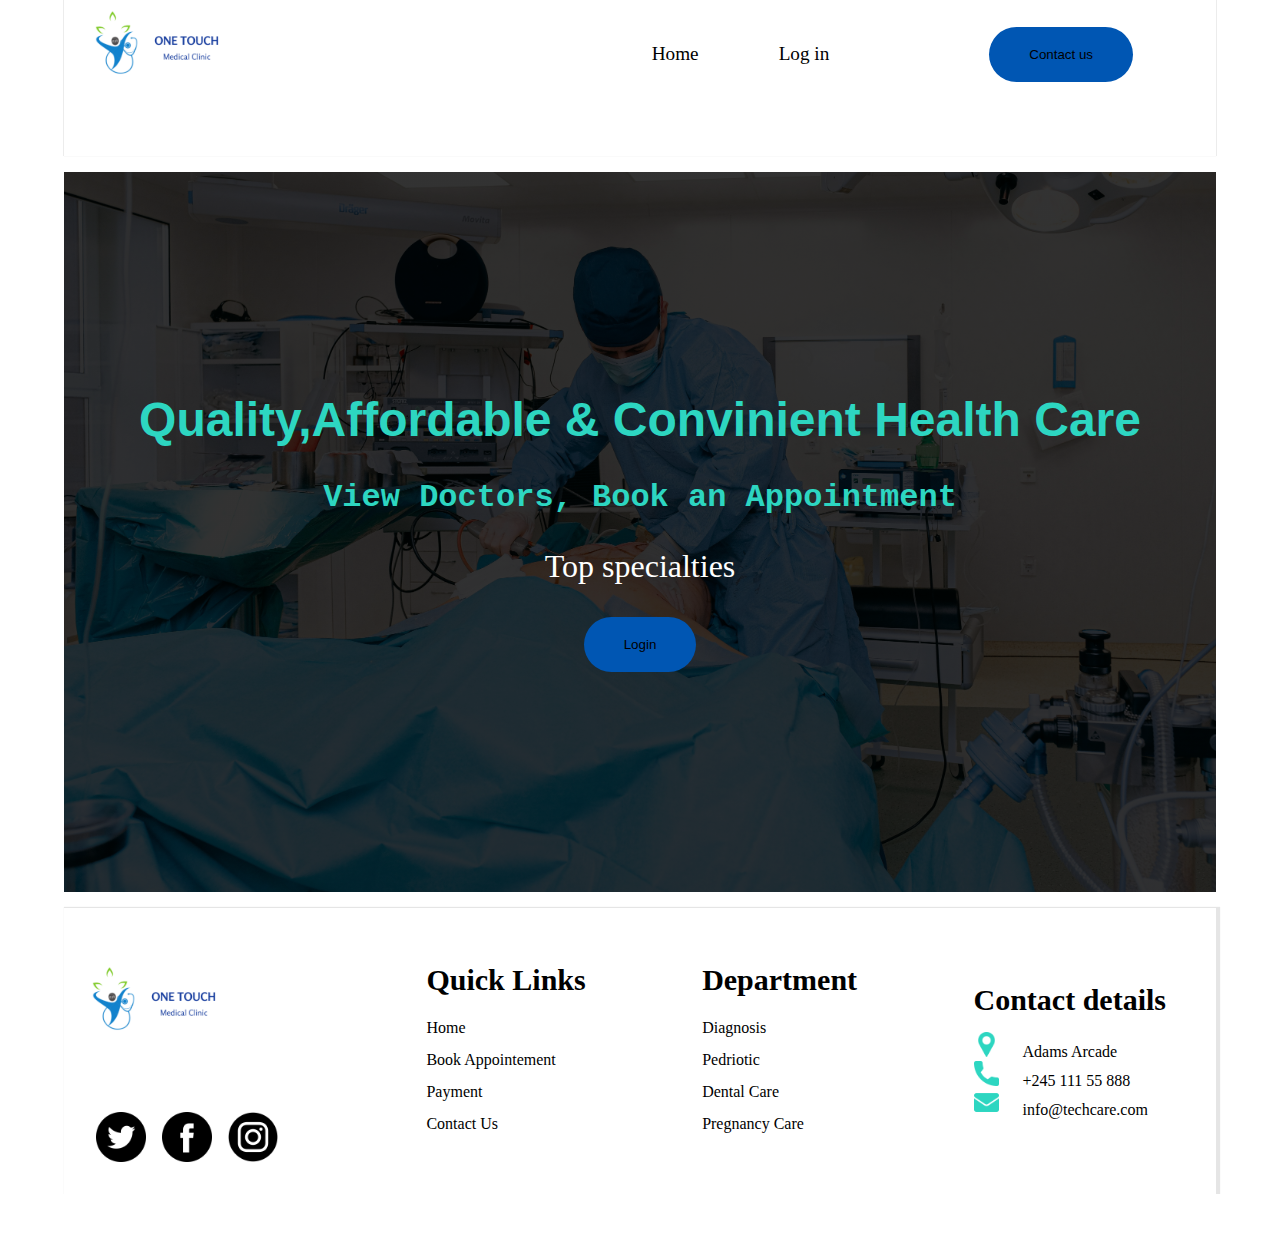
<file: index.html>
<!DOCTYPE html>
<html lang="en">
  <head>
    <meta charset="UTF-8" />
    <meta name="viewport" content="width=device-width, initial-scale=1.0" />
    <title>Doctors Appointement System</title>
    <link href="css/style.css" rel="stylesheet" />
    <link rel="preconnect" href="https://fonts.googleapis.com" />
    <link rel="preconnect" href="https://fonts.gstatic.com" crossorigin />
    <link
      href="https://fonts.googleapis.com/css2?family=Ubuntu:ital,wght@0,300;0,400;0,500;0,700;1,300;1,400;1,500;1,700&display=swap"
      rel="stylesheet"
    />
  </head>
  <body>
    <nav>
    <div class="container">
      
        <div class="nav__content">
          <div class="logo">
            <a href="index.html"> <img src="images/2.png" width="200" /></a>
          </div>
          <ul>
            <li><a href="/">Home</a></li>
            <li><a href="log.html" id="log">Log in</a></li>
            <!-- <li><a href="login.htm" id="log">Logout</a></li> -->
            <li><a href="Book.html" id="book">Book Appointement</a></li>
            <button class="bttn" id="button">Contact us</button>
           <li><a href="signup.html"></a></li> 

    </ul>
        </div>
     
    </div>
  </nav>
    <div class="container">
      <div class="hero">
        <h1>Quality,Affordable & Convinient Health Care </h1>
        <h2>View Doctors, Book an Appointment
        </h2>
        <p>Top specialties</p>
        <button class="btn">Login</button>
      </div>
    </div>
    <!-- footer -->

    <footer>
      <div class="container">
        <div class="footer">
          <div class="footer-element">
            <div class="footer-logo">
              <div>
                <img src="images/2.png" width="200" />
              </div>
              <div class="social-icons">
                <img src="images/twitter.png" width="50" />
                <img src="images/facebook.png" width="50" class="facebook" />
                <img src="images/instagram.png" width="50" />
              </div>
            </div>
          </div>

          <div class="footer-element">
            <h4>Quick Links</h4>
            <ul>
              <li class="home">Home</li>
              <li>Book Appointement</li>
              <li>Payment</li>
              <li>Contact Us</li>
            </ul>
          </div>

          <div class="footer-element">
            <h4>Department</h4>
            <ul>
              <li>Diagnosis</li>
              <li>Pedriotic</li>
              <li>Dental Care</li>
              <li>Pregnancy Care</li>
            </ul>
          </div>

          <div class="footer-element footer-contact">
            <h4>Contact details</h4>
            <div class="contact-details">
              <img src="images/pin.png" width="25" />
              <p>Adams Arcade</p>
            </div>
            <div class="contact-details">
              <img src="images/call.png" width="25" />
              <p>+245 111 55 888</p>
            </div>
            <div class="contact-details">
              <img src="images/email.png" width="25" />
              <p>info@techcare.com</p>
            </div>
          </div>
        </div>
      </div>
    </footer>
    <script src="js/script.js"></script>
    <script src="js/renderNav.js"></script>
  </body>
</html>
</file>
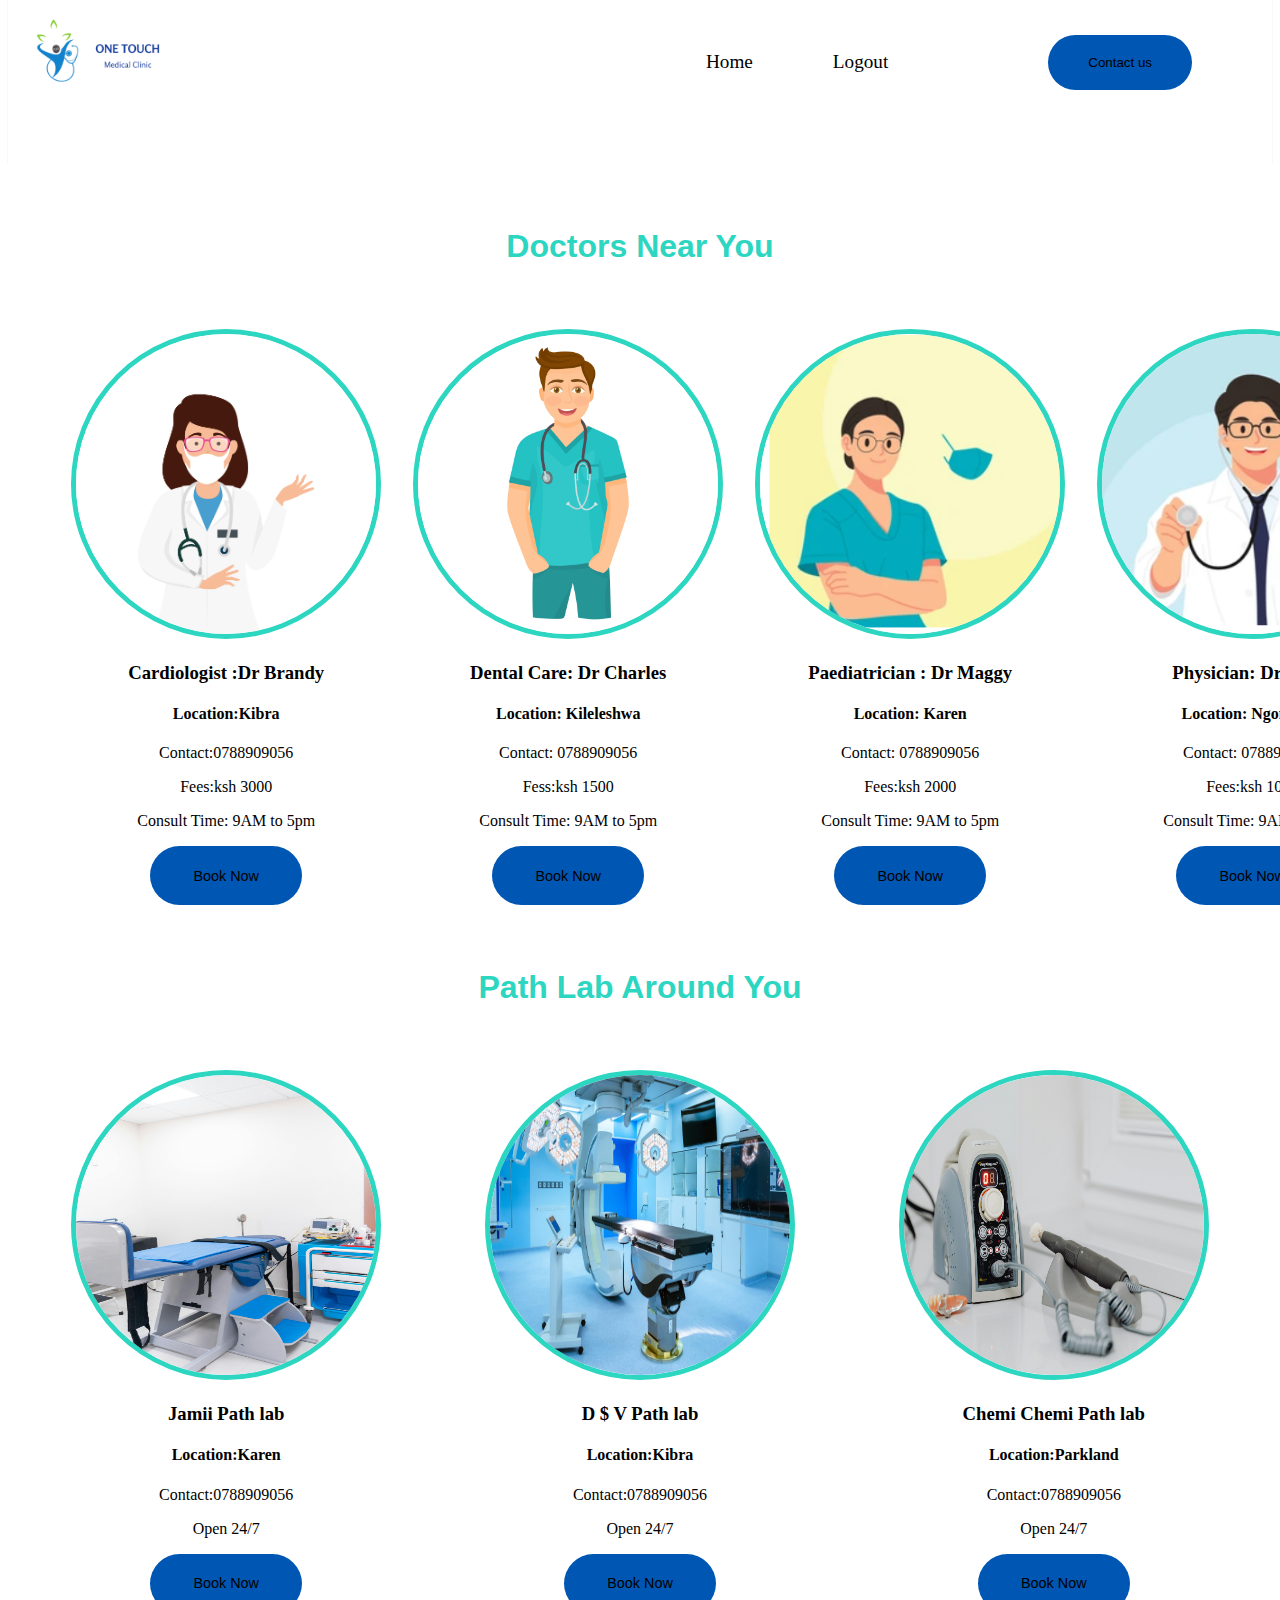
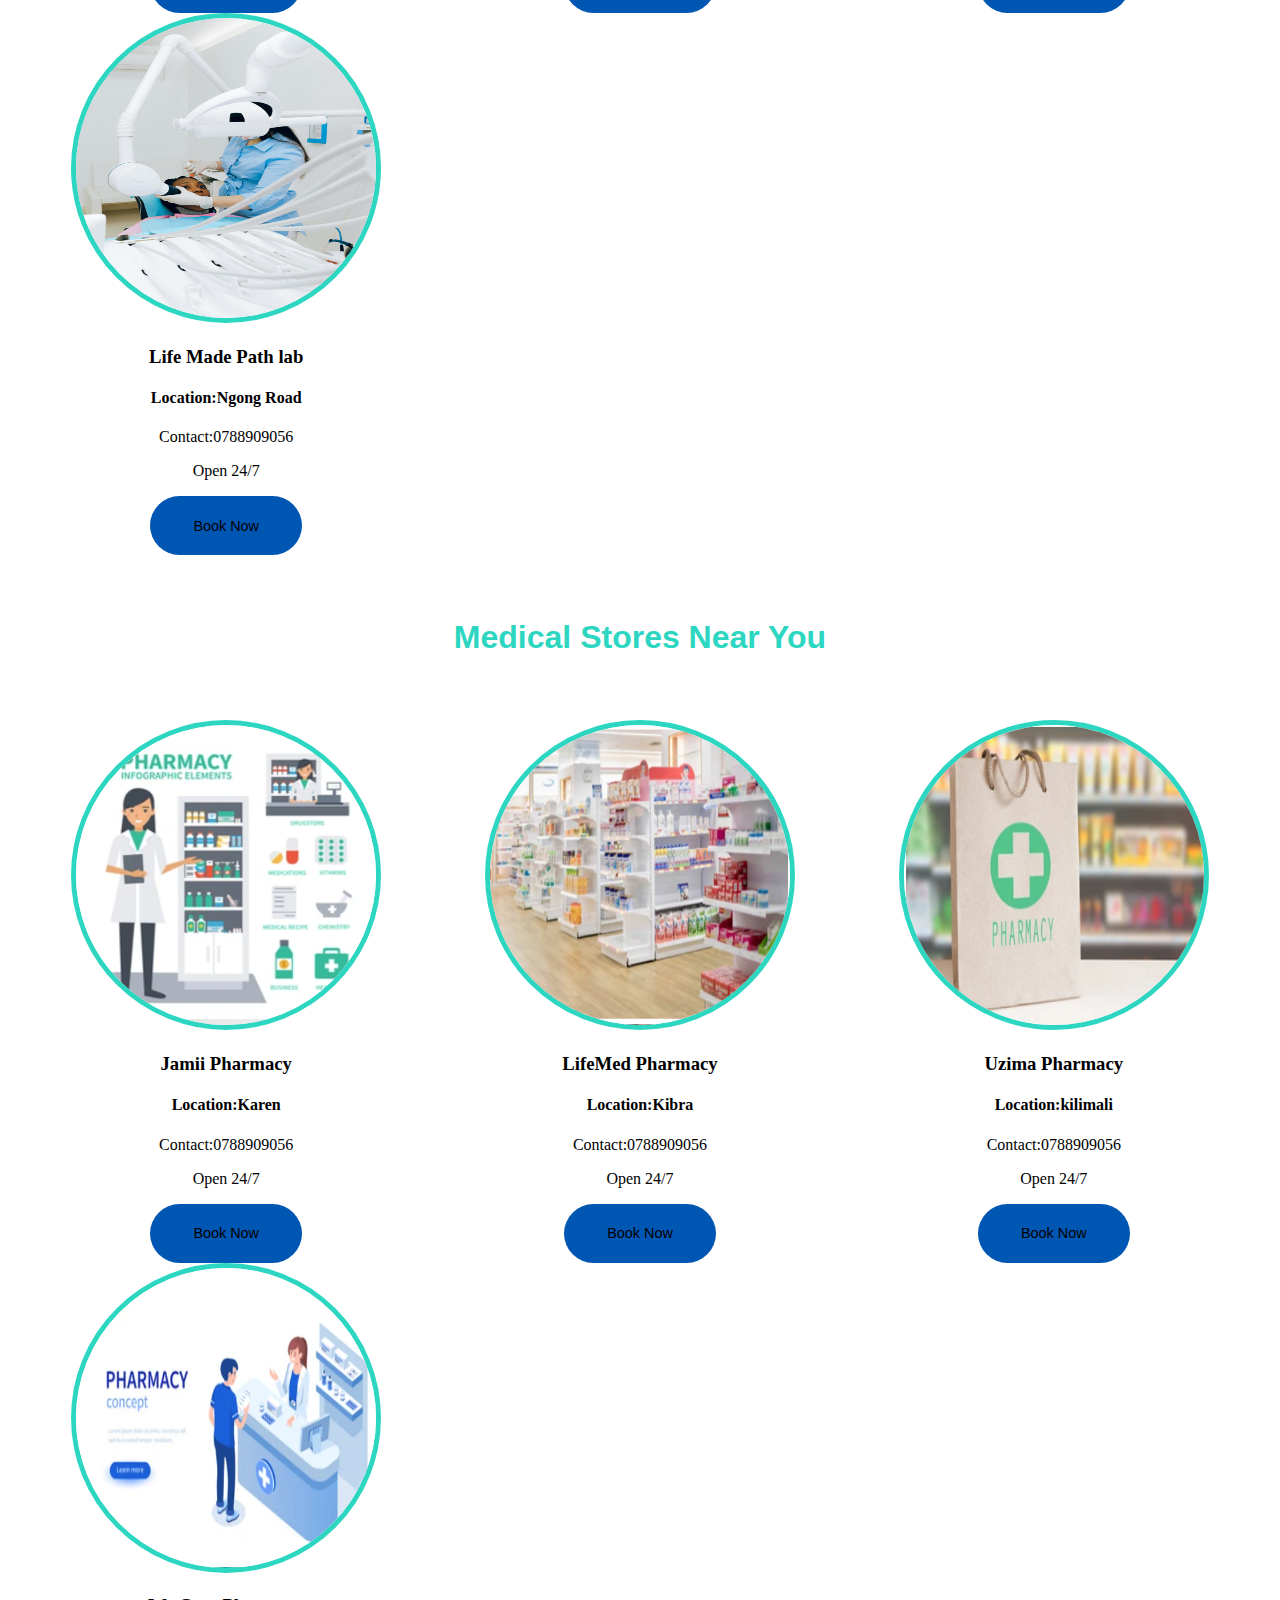
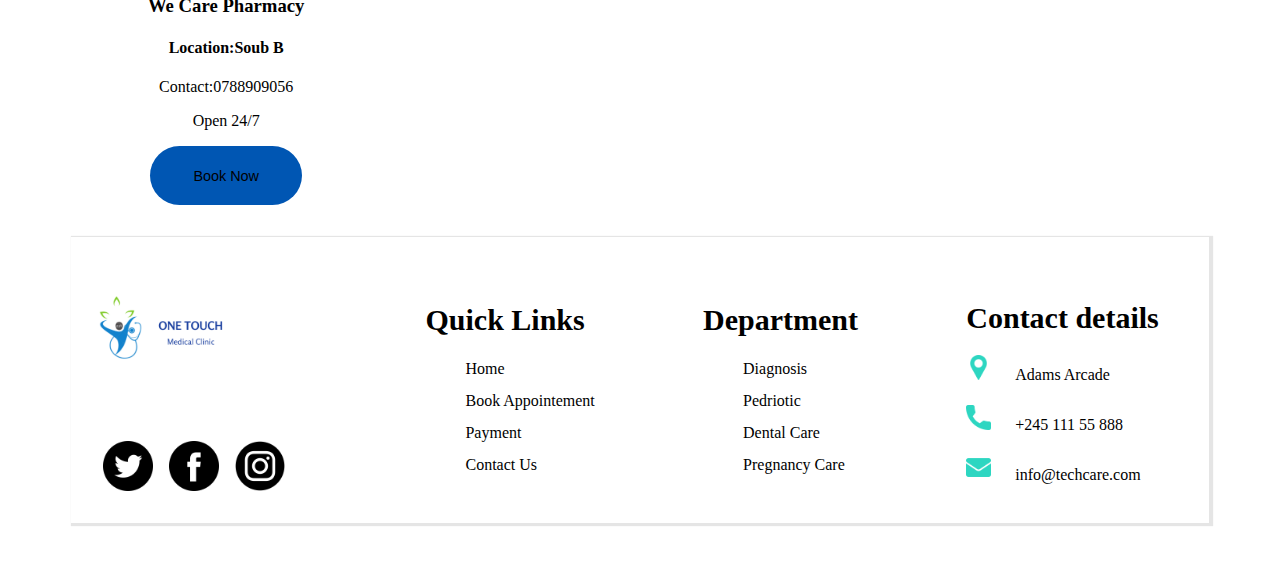
<file: Book.html>
<!DOCTYPE html>
<html lang="en">
<head>
    <meta charset="UTF-8">
    <meta name="viewport" content="width=device-width, initial-scale=1.0">
    <title>Document</title>
    <link href="css/doctors.css"rel="stylesheet">
    <link rel="preconnect" href="https://fonts.googleapis.com">
<link rel="preconnect" href="https://fonts.gstatic.com" crossorigin>
<link href="https://fonts.googleapis.com/css2?family=Ubuntu:ital,wght@0,300;0,400;0,500;0,700;1,300;1,400;1,500;1,700&display=swap" rel="stylesheet">
</head>
<body>

    <nav>
      <div class="container"></div>
        <div class="nav__content">
          <div class="logo">
            <a href="/"> <img src="images/2.png" width="200" /></a>
        </div>
        <ul>
          <li><a href="/">Home</a></li>
          <!-- <li><a href="log.html" id="log">Log in</a></li> -->
          <li><a href="logout.html" id="logout">Logout</a></li>
          
          <li><a href="Book.html" id="book">Book Appointement</a></li>
          <button class="bttn" id="button">Contact us</button>
         <li><a href="signup.html"></a></li>

  </ul>
    </div>
  
</div>
</nav>
<div class="container">
  
        <h2 class="heading">Doctors Near You</h2>
        <div class="doctors">
        <div class="menu__content">
          <div class="menu__image">
              <img src="images/vecteezy_doctor-female-with-face-mask-isolated-icon_.jpg"width="300px"class="image">
          </div>
          <div>
              <h3>Cardiologist :Dr Brandy</h3>
                 <h4>Location:Kibra</h4>
                <p> Contact:0788909056</p> 
                <p>Fees:ksh 3000</p>
                <p>Consult Time: 9AM to 5pm</p>
              <div>
              <button class="btn">Book Now</button>
          </div>
          </div>
        </div>
        <div class="menu__content">
          <div class="menu__image">
              <img src="images/vecteezy_cheerful-male-doctor-with-stethoscope_.jpg"width="300px"class="image">
          </div>
          <div>
              <h3>Dental Care: Dr Charles</h3>
                 <h4>Location: Kileleshwa</h4>
                <p> Contact: 0788909056</p> 
                <p>Fess:ksh 1500</p>
                <p>Consult Time: 9AM to 5pm</p>
              <div>
              <button class="btn">Book Now</button>
          </div>
          </div>
        </div>
        <div class="menu__content">
          
          <div class="menu__image">
              <img src="images/female2.png"width="300px"class="image">
          </div>
          <div>
              <h3>Paediatrician : Dr Maggy</h3>
                 <h4>Location: Karen</h4>
                <p> Contact: 0788909056</p> 
                <p>Fees:ksh 2000</p>
                <p>Consult Time: 9AM to 5pm</p>
              <div>
              <button class="btn">Book Now</button>
          </div>
          </div>
        </div>
        <div class="menu__content">
          <div class="menu__image">
              <img src="images/male3.png"width="300px"class="image">
          </div>
          <div>
              <h3>Physician: Dr Brian</h3>
                 <h4>Location: Ngong RD</h4>
                <p> Contact: 0788909056</p> 
                <p>Fees:ksh 1000</p>
                <p>Consult Time: 9AM to 5pm</p>
              <div>
              <button class="btn">Book Now</button>
          </div>
          </div>
        </div>
      </div>
<h2 class="heading">Path Lab Around You</h2>

<div class="menu__lab">
   
    <div class="menu__content">
    <div class="menu__image">
         <img src="images/pexels-los-muertos-crew-8460220.jpg"width="300px"class="image">
    </div>
    <div>
        <h3>Jamii Path lab</h3>
           <h4>Location:Karen</h4>
          <p> Contact:0788909056</p> 
          <p>Open 24/7</p>
        <div>
        <button class="btn">Book Now</button>
    </div>
    </div>
</div> 
<div class="menu__content">
    <div class="menu__image">
        <img src="images/Screenshot from 2024-03-14 20-13-50.png"width="300px"class="image">
    </div>
    <div>
        <h3>D $ V Path lab</h3>
           <h4>Location:Kibra</h4>
          <p> Contact:0788909056</p> 
          <p>Open 24/7</p>
        <div>
        <button class="btn">Book Now</button>
    </div>
    </div>
</div> 
<div class="menu__content">
    <div class="menu__image">
        <img src="images/pexels-karolina-grabowska-6627654.jpg"width="300px"class="image">
    </div>
    <div>
        <h3>Chemi Chemi Path lab</h3>
           <h4>Location:Parkland</h4>
          <p> Contact:0788909056</p> 
          <p>Open 24/7</p>
        <div>
        <button class="btn">Book Now</button>
    </div>
    </div>
</div> 
<div class="menu__content">
    <div class="menu__image">
        <img src="images/pexels-anna-shvets-3845683.jpg"width="300px"class="image">
    </div>
    <div>
        <h3>Life Made Path lab</h3>
           <h4>Location:Ngong Road</h4>
          <p> Contact:0788909056</p> 
          <p>Open 24/7</p>
        <div>
        <button class="btn">Book Now</button>
    </div>
    </div>
</div> 

</div> 


<h2 class="heading">Medical Stores Near You</h2>
<div class="stores">
    <div class="menu__content">
        <div class="menu__image">
             <img src="images/Screenshot from 2024-03-17 00-56-55.png"width="300px"class="image">
        </div>
        <div>
            <h3>Jamii Pharmacy</h3>
               <h4>Location:Karen</h4>
              <p> Contact:0788909056</p> 
              <p>Open 24/7</p>
            <div>
            <button class="btn">Book Now</button>
        </div>
        </div>
    </div> 
    <div class="menu__content">
        <div class="menu__image">
            <img src="images/Screenshot from 2024-03-17 00-53-44.png"width="10px"class="image">
        </div>
        <div>
            <h3>LifeMed Pharmacy</h3>
               <h4>Location:Kibra</h4>
              <p> Contact:0788909056</p> 
              <p>Open 24/7</p>
            <div>
            <button class="btn">Book Now</button>
        </div>
        </div>
    </div> 
    <div class="menu__content">
        <div class="menu__image">
            <img src="images/Screenshot from 2024-03-17 00-55-42.png"width="300px"class="image">
            
        </div>
        <div>
            <h3>Uzima Pharmacy</h3>
               <h4>Location:kilimali</h4>
              <p> Contact:0788909056</p> 
              <p>Open 24/7</p>
            <div>
            <button class="btn">Book Now</button>
        </div>
        </div>
    </div> 
    <div class="menu__content">
        <div class="menu__image">
            <img src="images/Screenshot from 2024-03-17 00-57-36.png"width="300px"class="image">
        </div>
        <div>
            <h3>We Care Pharmacy</h3>
               <h4>Location:Soub B</h4>
              <p> Contact:0788909056</p> 
              <p>Open 24/7</p>
            <div>
            <button class="btn">Book Now</button>
        </div>
        </div>
    </div> 
</div>
</div>
</div>


<footer>
  <div class="container">
    <div class="footer">
      <div class="footer-element">
        <div class="footer-logo">
          <div>
            <img src="images/2.png" width="200" />
          </div>
          <div class="social-icons">
            <img src="images/twitter.png" width="50" />
            <img src="images/facebook.png" width="50" class="facebook" />
            <img src="images/instagram.png" width="50" />
          </div>
        </div>
      </div>

      <div class="footer-element">
        <h4>Quick Links</h4>
        <ul>
          <li class="home">Home</li>
          <li>Book Appointement</li>
          <li>Payment</li>
          <li>Contact Us</li>
        </ul>
      </div>

      <div class="footer-element">
        <h4>Department</h4>
        <ul>
          <li>Diagnosis</li>
          <li>Pedriotic</li>
          <li>Dental Care</li>
          <li>Pregnancy Care</li>
        </ul>
      </div>

      <div class="footer-element footer-contact">
        <h4>Contact details</h4>
        <div class="contact-details">
          <img src="images/pin.png" width="25" />
          <p>Adams Arcade</p>
        </div>
        <div class="contact-details">
          <img src="images/call.png" width="25" />
          <p>+245 111 55 888</p>
        </div>
        <div class="contact-details">
          <img src="images/email.png" width="25" />
          <p>info@techcare.com</p>
        </div>
      </div>
    </div>
  
</footer>
<script src="js/doctors.js"></script>
<script src="js/renderNav.js"></script>

</body>
</html>
</file>
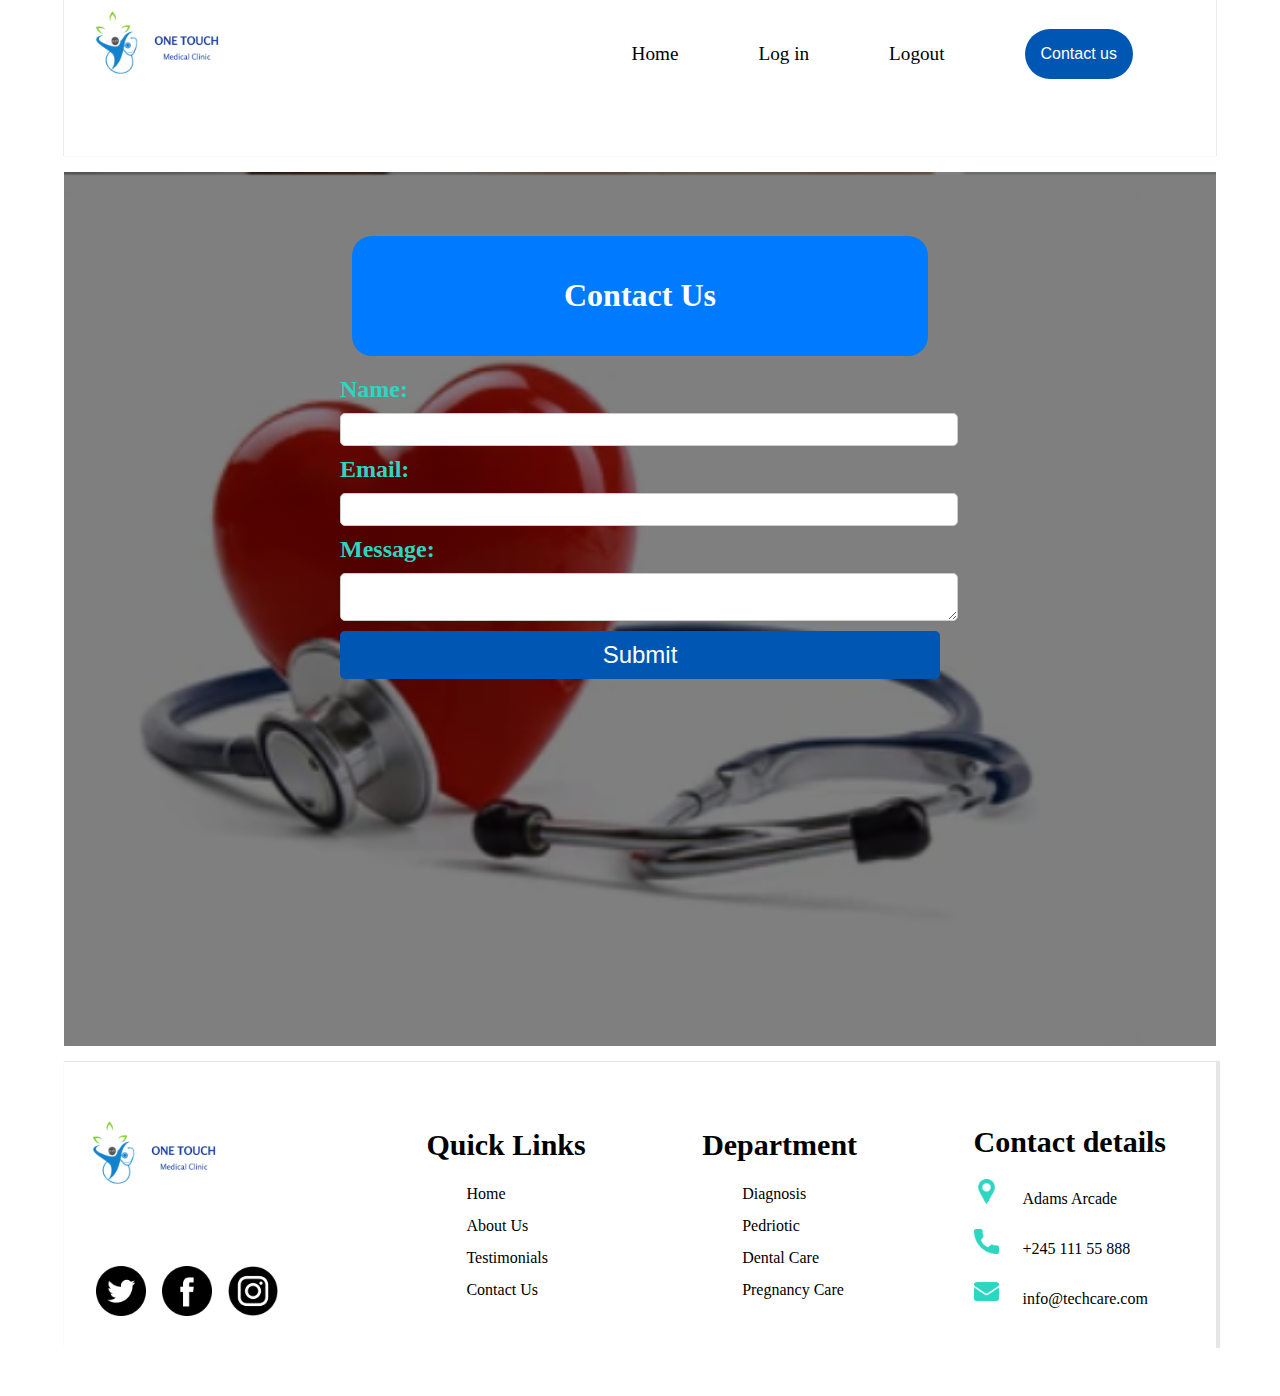
<file: contact.html>
<!DOCTYPE html>
<html lang="en">
<head>
    <meta charset="UTF-8">
    <meta name="viewport" content="width=device-width, initial-scale=1.0">
    <title>Contact Us - Healthcare Project</title>
    <link rel="preconnect" href="https://fonts.googleapis.com">
<link rel="preconnect" href="https://fonts.gstatic.com" crossorigin>
<link href="https://fonts.googleapis.com/css2?family=Ubuntu:ital,wght@0,300;0,400;0,500;0,700;1,300;1,400;1,500;1,700&display=swap" rel="stylesheet">
    <link rel="stylesheet" href="css/contact.css">
</head>
<body>
    <div class="container">
        <nav>
        <div class="nav__content">
          <div class="logo">
            <a href="/"> <img src="images/2.png" width="200" /></a>
        </div>
        <ul>
          <li><a href="/">Home</a></li>
          <li><a href="log.html" id="log">Log in</a></li>
          <li><a href="log.html" id="logout">Logout</a></li>
          <!-- <li><a href="Book.html" id="book">Book Appointement</a></li> -->
          <button class="bttn" id="button">Contact us</button>
        <li><a href="signup.html"></a></li> 

  </ul>
    </div>
  </nav>
  <div class="form">

    <header>
        <h1>Contact Us</h1>
    </header>
    
    <div class="cont">
        <form id="contactForm">
            <label for="name">Name:</label>
            <input type="text" id="name" name="name" required>

            <label for="email">Email:</label>
            <input type="email" id="email" name="email" required>

            <label for="message">Message:</label>
            <textarea id="message" name="message" required></textarea>

            <button type="submit">Submit</button>
        </form>
    </div>
  </div>
   
        
          <footer>
          <div class="footer">
          <div class="footer-element">
      
            <div class="footer-logo">
              <div>
              <img src="images/2.png" width="200" />
            </div>
            <div class="social-icons">
              <img src="images/twitter.png" width="50" />
              <img src="images/facebook.png" width="50" class="facebook" />
              <img src="images/instagram.png" width="50" />
            </div>
          </div>
          </div>
      
          <div class="footer-element">
            <h4>Quick Links</h4>
            <ul>
              <li class="home">Home</li>
              <li>About Us</li>
              <li>Testimonials</li>
              <li>Contact Us</li>
            </ul>
          </div>
      
          <div class="footer-element">
            <h4>Department</h4>
            <ul>
              <li>Diagnosis</li>
              <li>Pedriotic</li>
              <li>Dental Care</li>
              <li>Pregnancy Care</li>
            </ul>
          </div>
      
          <div class="footer-element footer-contact">
            <h4>Contact details</h4>
            <div class="contact-details">
              <img src="images/pin.png" width="25" />
              <p>Adams Arcade</p>
            </div>
            <div class="contact-details">
              <img src="images/call.png" width="25" />
              <p>+245 111 55 888</p>
            </div>
            <div class="contact-details">
              <img src="images/email.png" width="25" />
              <p>info@techcare.com</p>
            </div>
          </div>
        </div>
      </footer>
        </div>
      
      <script src="js/contact.js"></script>
      <script src="js/renderNav.js"></script>

      </body>
      </html>
</file>
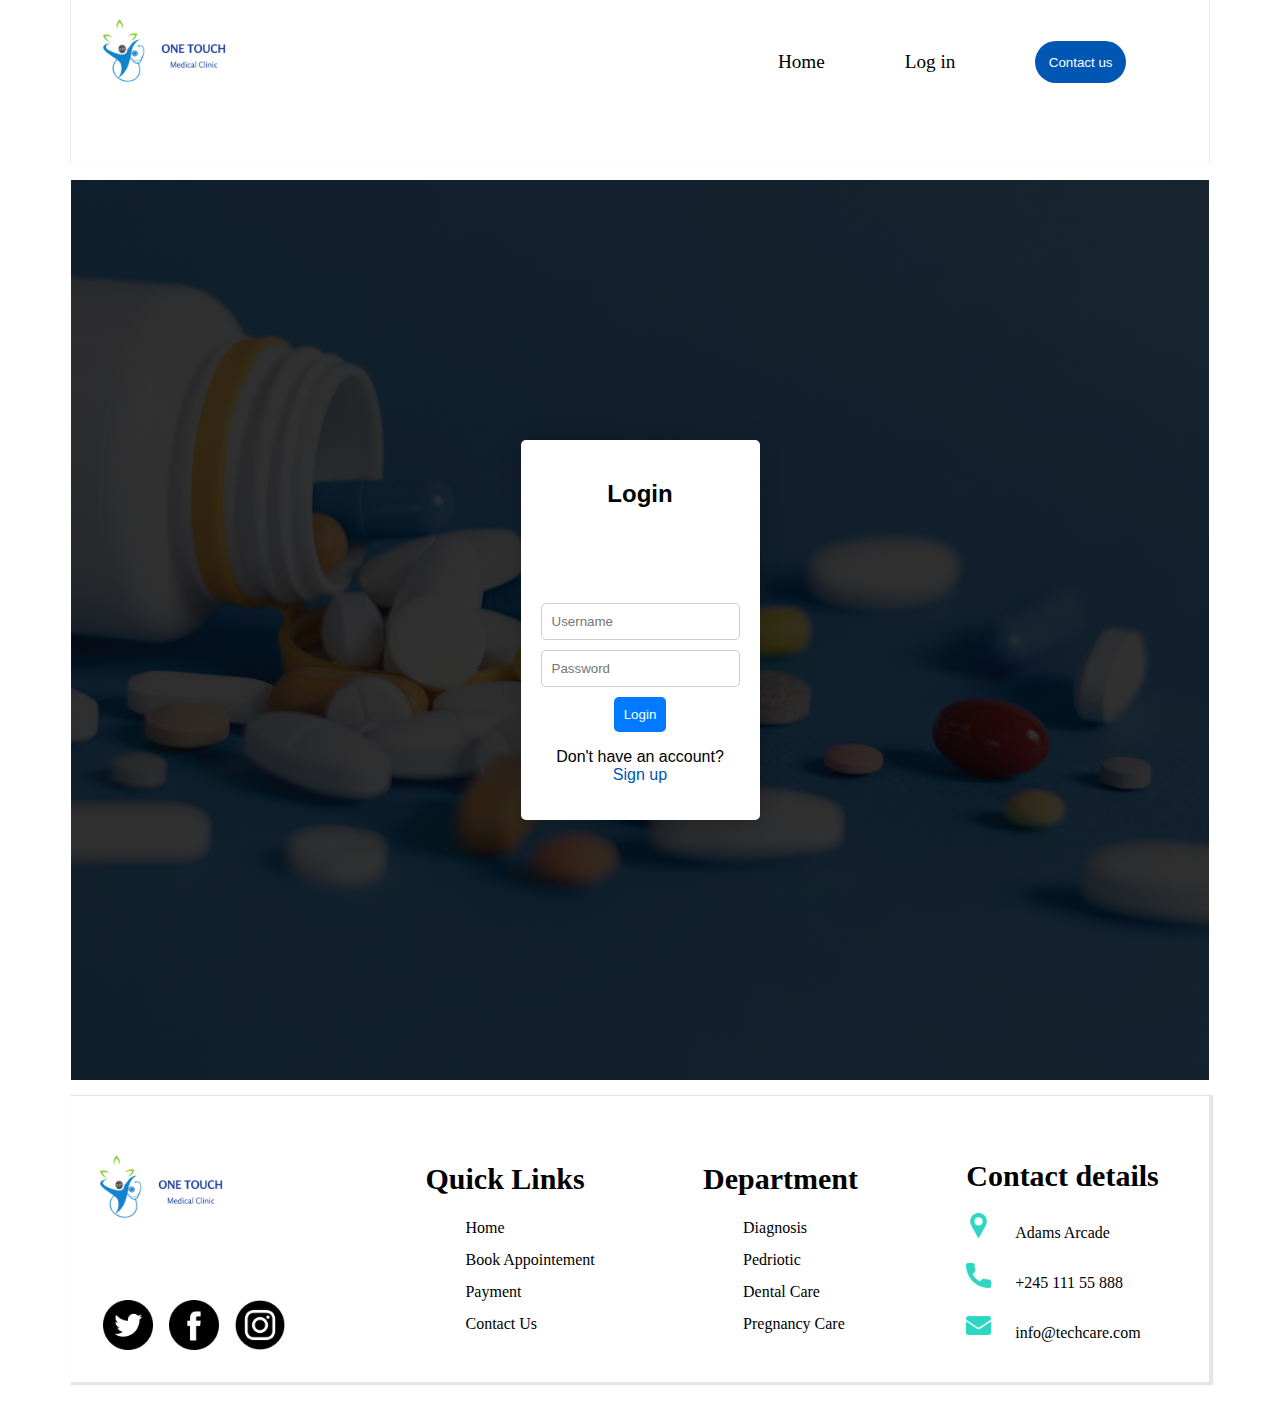
<file: log.html>
<!DOCTYPE html>
<html lang="en">
<head>
    <meta charset="UTF-8">
    <meta name="viewport" content="width=device-width, initial-scale=1.0">
    <title>Doctors Appointement system</title>
    <link href="css/log.css" rel="stylesheet">
    <link rel="stylesheet" href="https://cdnjs.cloudflare.com/ajax/libs/font-awesome/6.5.1/css/all.min.css" integrity="sha512-DTOQO9RWCH3ppGqcWaEA1BIZOC6xxalwEsw9c2QQeAIftl+Vegovlnee1c9QX4TctnWMn13TZye+giMm8e2LwA==" crossorigin="anonymous" referrerpolicy="no-referrer" />
    <link rel="preconnect" href="https://fonts.googleapis.com">
<link rel="preconnect" href="https://fonts.gstatic.com" crossorigin>
<link href="https://fonts.googleapis.com/css2?family=Ubuntu:ital,wght@0,300;0,400;0,500;0,700;1,300;1,400;1,500;1,700&display=swap" rel="stylesheet">
</head>
<body>
    <div class="container">
        <nav>
        <div class="nav__content">
          <div class="logo">
            <a href="/"> <img src="images/2.png" width="200" /></a>
        </div>
        <ul>
                <li><a href="index.html">Home</a></li>
                <li><a href="log.html" id="log">Log in</a></li>
                <!-- <li><a href="/" id="logout">Logout</a></li> -->
                <!-- <li><a href="Book.html" id="book">Book Appointement</a></li> -->
                <button class="bttn" id="button">Contact us</button>
               <li><a href="signup.html"></a></li>

        </ul>
    </div>
  </nav>
  </div>
  <div class="container">
  <div class="log__in">
  <div class="contain">
    <form id="loginForm">
        <h2>Login</h2>
        <h6 id="error-message"></h6>

        <input type="text" id="username" placeholder="Username" name="username">
        <input type="password" id="password" placeholder="Password" name="Password">
        <button type="submit" id="logIn">Login</button>
    </form>
    <div class="signup-link">
        <p> <div id="par">Don't have an account? </div><a href="signup.html" onclick="showSignupForm()" class="paragraph">Sign up</a></p>
    </div>
</div>



  </div>

</div>
<div class="container">
<footer>

      <div class="footer">
      <div class="footer-element">
  
        <div class="footer-logo">
          <div>
          <img src="images/2.png" width="200" />
        </div>
        <div class="social-icons">
          <img src="images/twitter.png" width="50" />
          <img src="images/facebook.png" width="50" class="facebook" />
          <img src="images/instagram.png" width="50" />
        </div>
      </div>
      </div>
      
      <div class="footer-element">
        <h4>Quick Links</h4>
        <ul>
          <li class="home">Home</li>
          <li>Book Appointement</li>
          <li>Payment</li>
          <li>Contact Us</li>
        </ul>
      </div>
  
      <div class="footer-element">
        <h4>Department</h4>
        <ul>
          <li>Diagnosis</li>
          <li>Pedriotic</li>
          <li>Dental Care</li>
          <li>Pregnancy Care</li>
        </ul>
      </div>
  
      <div class="footer-element footer-contact">
        <h4>Contact details</h4>
        <div class="contact-details">
          <img src="images/pin.png" width="25" />
          <p>Adams Arcade</p>
        </div>
        <div class="contact-details">
          <img src="images/call.png" width="25" />
          <p>+245 111 55 888</p>
        </div>
        <div class="contact-details">
          <img src="images/email.png" width="25" />
          <p>info@techcare.com</p>
        </div>
      </div>
    </div>
  </footer>
    </div>
  

<script src="js/log.js"></script>
<script src="js/renderNav.js"></script>

</body>
</html>
</file>
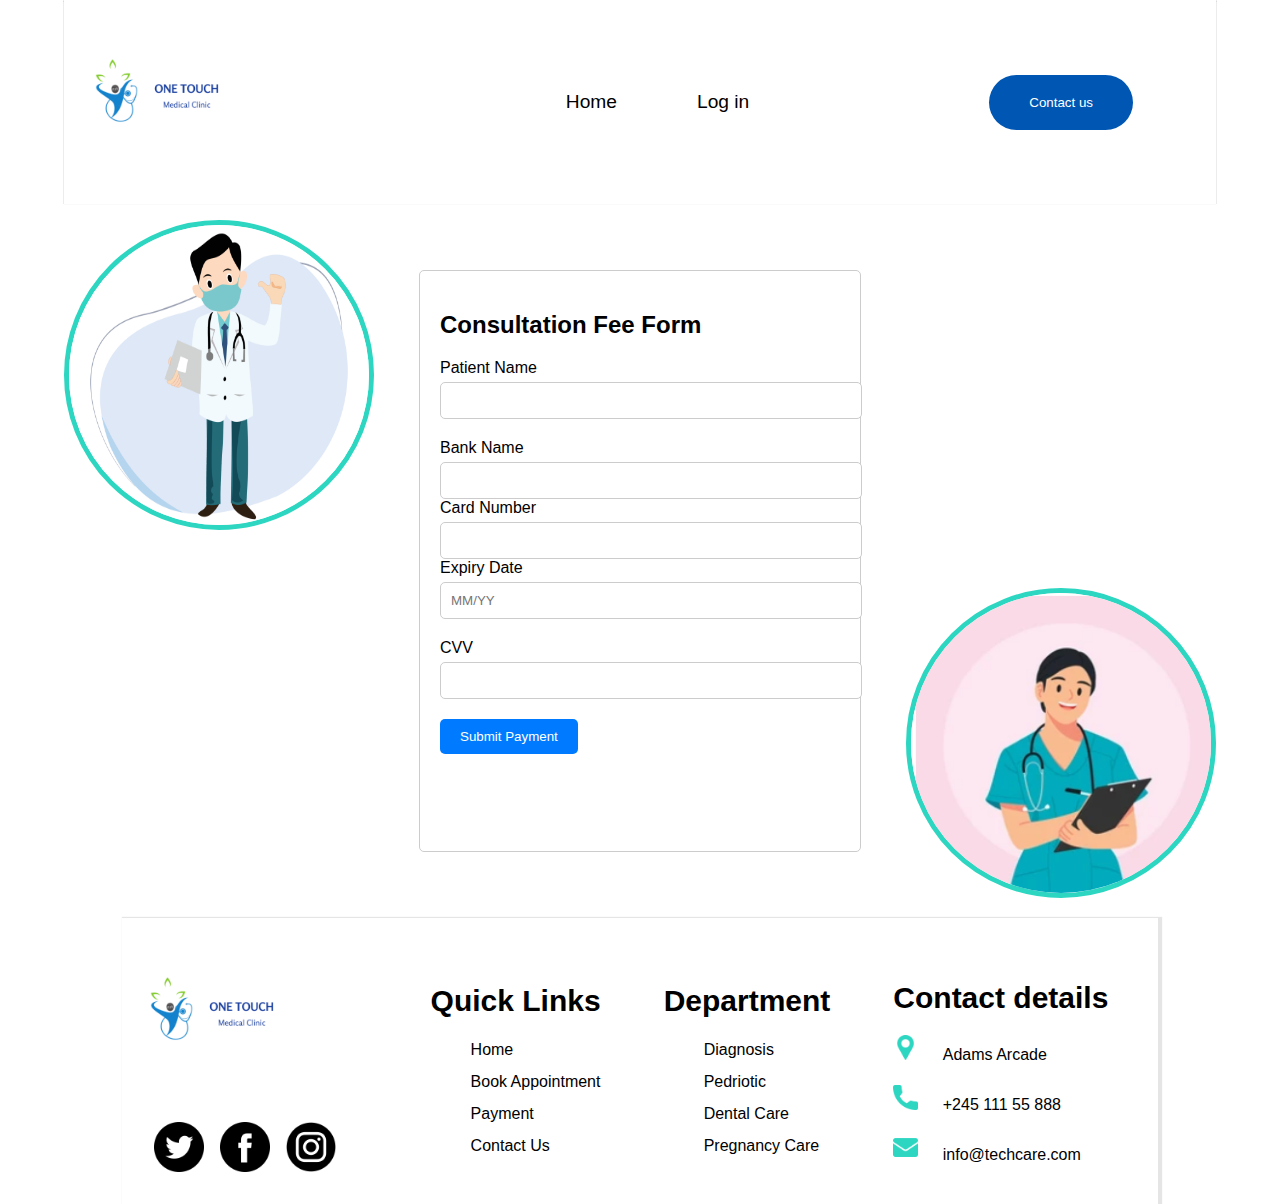
<file: pay.html>
<!DOCTYPE html>
<html lang="en">
<head>
<meta charset="UTF-8">
<meta name="viewport" content="width=device-width, initial-scale=1.0">
<title>consultation Fee Form</title>
<link rel="stylesheet" href="css/payment.css">
<link rel="preconnect" href="https://fonts.googleapis.com">
<link rel="preconnect" href="https://fonts.gstatic.com" crossorigin>
<link href="https://fonts.googleapis.com/css2?family=Ubuntu:ital,wght@0,300;0,400;0,500;0,700;1,300;1,400;1,500;1,700&display=swap" rel="stylesheet">
<script src="https://www.paypal.com/sdk/js?client-id=BAAygm47WrpsXx7VctRcKHz3S-HbuWJldUpUCes4aUGu4zhKB5635G4V0Nq5C-WgyvcAPdOSM3qD2WLtSE&components=hosted-buttons&disable-funding=venmo&currency=USD"></script>
</head>
<body>
  <div class="container">
  <nav>
    <div class="nav__content">
      <div class="logo">
        <a href="/"> <img src="images/2.png" width="200" /></a>
    </div>
    <ul>
      <li><a href="index.html">Home</a></li>
      <li><a href="log.html" id="log">Log in</a></li>
      <li><a href="#" id="logout">Logout</a></li>
      <li><a href="Book.html" id="book">Book Appointement</a></li>
      <button class="bttn" id="button">Contact us</button>
    <li><a href="signup.html"></a></li>

</ul>
</div>
</nav>
</div>
<div class="container"> 
 <div class="cash">
  <div class="pay">
    <img src="images/vecteezy_vector-male-doctor-in-standing-pose-flat-design_13429498.jpg" class= 
    "doc" width="300px">
  </div>
  <div class="payment">
  <form id="paymentForm">
    <h2>Consultation Fee  Form</h2>
    <div class="form-group">
      <label for="patientName">Patient Name</label>
      <input type="text" id="patientName" name="patientName" required>
    </div>
    <div class="form-group">
<label for="bankName">Bank Name</label>
<input type="text"id="bankName"name="bankName"required>
 <div cass="form-group">
      <label for="cardNumber">Card Number</label>
      <input type="text" id="cardNumber" name="cardNumber" required>
    </div>
    <div class="form-group">
      <label for="expiryDate">Expiry Date</label>
      <input type="text" id="expiryDate" name="expiryDate" placeholder="MM/YY" required>
    </div>
    <div class="form-group">
      <label for="cvv">CVV</label>
      <input type="text" id="cvv" name="cvv" required>
    </div>
    <div class="form-group">
      <button type="submit">Submit Payment</button>
    </div>
  </form>
  <div id="paypal-container-LPAN94LX3LC54"></div>



  
</div>
</div>
<div class="paying">
<img src="images/feme1.png" class="paid">
</div>
</div>

<footer>
   <div class="container">
    <div class="footer">
    <div class="footer-element">

      <div class="footer-logo">
        <div>
        <img src="images/2.png" width="200" />
      </div>
      <div class="social-icons">
        <img src="images/twitter.png" width="50" />
        <img src="images/facebook.png" width="50" class="facebook" />
        <img src="images/instagram.png" width="50" />
      </div>
    </div>
    </div>

    <div class="footer-element">
      <h4>Quick Links</h4>
      <ul>
        <li class="home">Home</li>
    
        <li>Book Appointment</li>
        <li>Payment</li>
        <li>Contact Us</li>
      </ul>
    </div>

    <div class="footer-element">
      <h4>Department</h4>
      <ul>
        <li>Diagnosis</li>
        <li>Pedriotic</li>
        <li>Dental Care</li>
        <li>Pregnancy Care</li>
      </ul>
    </div>

    <div class="footer-element footer-contact">
      <h4>Contact details</h4>
      <div class="contact-details">
        <img src="images/pin.png" width="25" />
        <p>Adams Arcade</p>
      </div>
      <div class="contact-details">
        <img src="images/call.png" width="25" />
        <p>+245 111 55 888</p>
      </div>
      <div class="contact-details">
        <img src="images/email.png" width="25" />
        <p>info@techcare.com</p>
      </div>
    </div>
  </div>
  </div>
</footer>



<script>
  paypal.HostedButtons({
    hostedButtonId: "LPAN94LX3LC54",
  }).render("#paypal-container-LPAN94LX3LC54")
</script>

<script src="js/pay.js"></script>
<script src="js/renderNav.js"></script>

</body>
</html>
</file>
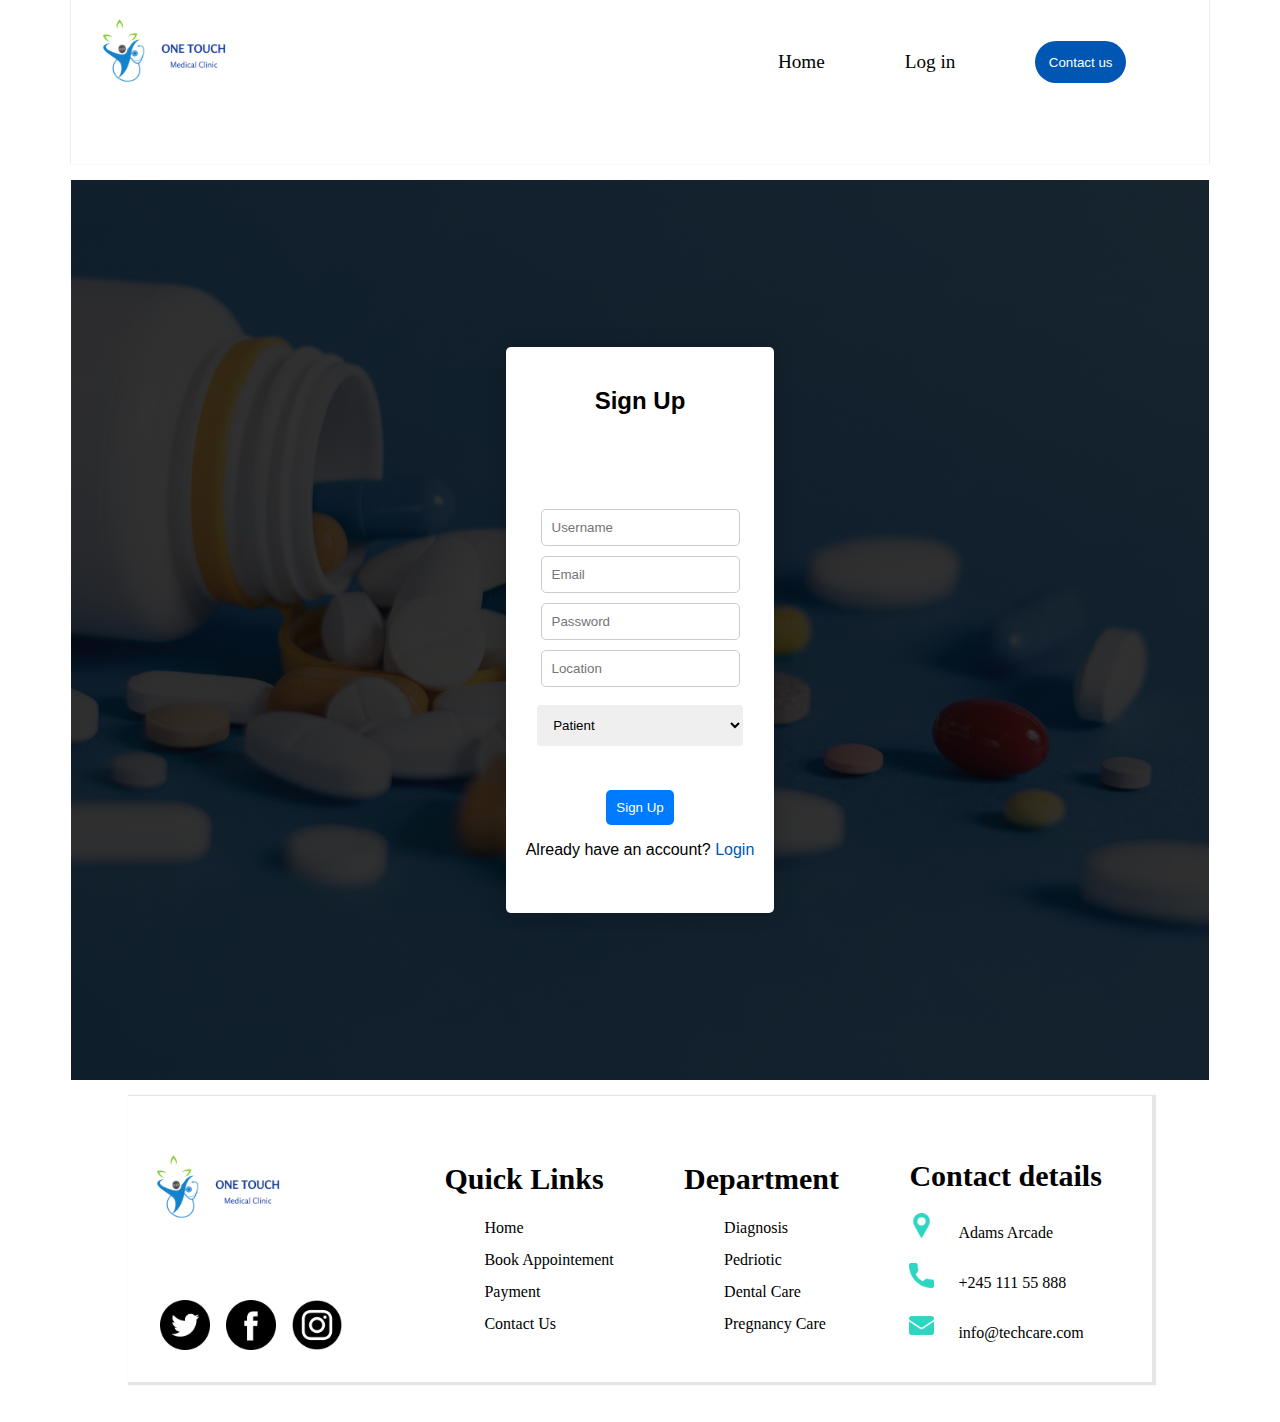
<file: signup.html>
<!DOCTYPE html>
<html lang="en">
<head>
    <meta charset="UTF-8">
    <meta name="viewport" content="width=device-width, initial-scale=1.0">
    <title>Doctors Appointement system</title>
    <link href="css/log.css" rel="stylesheet">
    <link rel="stylesheet" href="https://cdnjs.cloudflare.com/ajax/libs/font-awesome/6.5.1/css/all.min.css" integrity="sha512-DTOQO9RWCH3ppGqcWaEA1BIZOC6xxalwEsw9c2QQeAIftl+Vegovlnee1c9QX4TctnWMn13TZye+giMm8e2LwA==" crossorigin="anonymous" referrerpolicy="no-referrer" />
    <link rel="preconnect" href="https://fonts.googleapis.com">
<link rel="preconnect" href="https://fonts.gstatic.com" crossorigin>
<link href="https://fonts.googleapis.com/css2?family=Ubuntu:ital,wght@0,300;0,400;0,500;0,700;1,300;1,400;1,500;1,700&display=swap" rel="stylesheet">
</head>
<body>
    <div class="container">
        <nav>
        <div class="nav__content">
          <div class="logo">
            <a href="index.html"> <img src="images/2.png" width="200" /></a>
        </div>
        <ul>
          <li><a href="index.html">Home</a></li>
          <li><a href="log.html" id="log">Log in</a></li>
          <!-- <li><a href="#" id="logout">Logout</a></li> -->
          <!-- <li><a href="Book.html" id="book">Book Appointement</a></li> -->
          <button class="bttn" id="button">Contact us</button>
        <li><a href="signup.html"></a></li> 

  </ul>
    </div>
  </nav>
  </div>
  <div class="container">
   
  <div class="log__in">
    <div class="contain">

<div class="container" id="signupContainer">
  <form id="signupForm">
    <h2>Sign Up</h2>
    <h6 id="error-message" style="color:red"></h6>

    <input type="text" id="signupUsername" placeholder="Username" name="username">
  
    <input type="email" id="signupEmail" placeholder="Email" name="email">
    <input type="password" id="signupPassword" placeholder="Password" name="password">

    <input type="text" id="location" placeholder="Location" name="location">
 

    <select id="purpose" name="purpose">
      <option value="patient">Patient</option>
      <option value="doctor">Doctor</option>
    </select>
    <br><br>
    <!-- <br></br> -->
    <button type="submit" id="sign">Sign Up</button>
  </form>
</div>

  <div class="login-link">
      <p>Already have an account? <a href="/log.html" onclick="showLoginForm()">Login</a></p>
  </div>
  <span id="email-error" style="color: red;"></span><br>
</div>

  </div>

</div>
</div>
<div class="container">
<footer>
    <div class="container">
      <div class="footer">
      <div class="footer-element">
  
        <div class="footer-logo">
          <div>
          <img src="images/2.png" width="200" />
        </div>
        <div class="social-icons">
          <img src="images/twitter.png" width="50" />
          <img src="images/facebook.png" width="50" class="facebook" />
          <img src="images/instagram.png" width="50" />
        </div>
      </div>
      </div>
      
      <div class="footer-element">
        <h4>Quick Links</h4>
        <ul>
          <li class="home">Home</li>
          <li>Book Appointement</li>
          <li>Payment</li>
          <li>Contact Us</li>
        </ul>
      </div>
  
      <div class="footer-element">
        <h4>Department</h4>
        <ul>
          <li>Diagnosis</li>
          <li>Pedriotic</li>
          <li>Dental Care</li>
          <li>Pregnancy Care</li>
        </ul>
      </div>
  
      <div class="footer-element footer-contact">
        <h4>Contact details</h4>
        <div class="contact-details">
          <img src="images/pin.png" width="25" />
          <p>Adams Arcade</p>
        </div>
        <div class="contact-details">
          <img src="images/call.png" width="25" />
          <p>+245 111 55 888</p>
        </div>
        <div class="contact-details">
          <img src="images/email.png" width="25" />
          <p>info@techcare.com</p>
        </div>
      </div>
    </div>
    </div>
  </footer>

<script src="js/sign.js"></script>
<script src="js/renderNav.js"></script>

</body>
</html>
</file>
<file: css/style.css>
@import url('https://fonts.googleapis.com/css2?family=Ubuntu:ital,wght@0,300;0,400;0,500;0,700;1,300;1,400;1,500;1,700&display=swap');
*{
    margin: 0;
    padding: 0;
  
}
.container{
    margin: 0 auto;
    width: 90%;

}

.nav__content {
  display: flex;
  justify-content: space-between;
  align-items: center;
  background-color: white;
  padding:0 3px;
  box-shadow: 0 0.1px 1px rgba(0, 0, 0, 0.9);
  /* margin-bottom: 1em;/ */
  margin-top: -3em;
}
.nav__content ul {
  display: flex;
  justify-content: center;
  align-items: center;
  gap: 5rem;
list-style-type: none;

}
.nav__content ul li a{
color:black;
text-decoration: none;
font-size:1.2em;

}



.hero {
    background-image: linear-gradient(rgba(0,0,0,0.8),rgba(0,0,0,0.8)),url("../images/background.jpg");
    background-repeat: no-repeat;
    background-size: cover;
    background-position:center ;
    height: 80vh;
display: flex;
justify-content: center;
align-items: center;
flex-direction: column;
/* padding-top:rem; */
gap: 2em;
flex-wrap: wrap;
margin-top: 1em;


}
h1{
    font-size: 3rem;
  color:#2dd6c1; 
    font-weight:4rem;
    font-family:Arial, Helvetica, sans-serif;
}
 h2{
    color: #2dd6c1;
    font-size: 2em;
    font-family: 'Courier New', Courier, monospace;
}
.hero p{
  font-size: 2em;
  color:#fff ;
} 



.btn{
    padding: 1.5em 3em;
    border: none;
    border-radius:50px ;
    background-color:#0056b3;
}
.btn:hover{
background-color: #2dd6c1;
}
.bttn:hover{
  background-color: #2dd6c1;
}
.bttn{
    padding: 1.5em 3em;
    border: none;
    border-radius:50px ;
    background-color:#0056b3;
}

.footer{
  display: flex;
  justify-content:space-between;
  align-items:center;
  flex-direction:row;
  background-color: white;
  /* padding: 10px 20px; */
  box-shadow: 2px 1px 1px 2px rgba(0, 0, 0, 0.1);
  /* margin-bottom: 4em; */
  flex-wrap: wrap;
  padding-right :50px;

  margin-top:1em ;
}
.footer-element li{
  list-style-type: none;
  /* font-size: 23px; */
  line-height: 2;

}

.contact-details{
  /* margin-bottom:20px ; */
}

.social-icons{
  margin-top:-3rem;
  padding: 2em;
  display: flex;
  gap: 1em;
  margin-top:-2em; 

} 
footer h4{
  font-size: 30px;
  margin-bottom: 15px;
}
.footer-contact p {
  display: inline-block;
  margin-left: 20px;
  /* font-size: 1.2em; */
}

.footer-logo{
  display: flex;
  flex-direction: column;
  align-items:flex-start;
  /* margin-top: -0.9em; */
  
}
</file>
<file: css/doctors.css>
@import url('https://fonts.googleapis.com/css2?family=Ubuntu:ital,wght@0,300;0,400;0,500;0,700;1,300;1,400;1,500;1,700&display=swap');

.container{
  margin: 0 auto;
  width: 90%;
  
}

.nav__content {
  display: flex;
  justify-content: space-between;
  align-items: center;
  background-color: white;
  /* padding:0 0.5px; */
  box-shadow: 0 0.1px 0.8px rgba(0, 0, 0, 0.9);
  /* margin-bottom: 1em; */
  box-sizing: border-box;
  margin-top: -3em;

}
  .nav__content ul {
    display: flex;
    justify-content: center;
    align-items: center;
    gap: 5rem;
  list-style-type: none;
  }
  .nav__content ul li a{
  color: black;
  text-decoration: none;
  font-size:1.2em;
  
  }
  h2{
    font-family:'Segoe UI', Tahoma, Geneva, Verdana, sans-serif
  }


  .bttn{
    padding: 1.5em 3em;
    border: none;
    border-radius:50px ;
    background-color:#0056b3;
}




.btn{
    padding: 1.5em 3em;
    border: none;
    border-radius:50px ;
    background-color:#0056b3;
    font-size:0.9em;
    font-weight:1.5em;
}

.menu__content{
  display: flex;  
  flex-direction: column;
  /* justify-content: space-between; */
  /* margin-top: 3em; */
  text-align: center;
  flex-wrap: wrap;
}
/* .menu__image{ */
    /* border-radius: 20px; */
/* } */
.btn:hover {
    background-color: #2dd6c1;
}
.bttn:hover{
  background-color: #2dd6c1;
}
.menu{
    display: flex;
    gap:4em;
    justify-content: space-between;
    flex-wrap: wrap;

    
}
.doctors{
  display: flex;
  flex-direction: row;
  gap:2em;

}
.heading{
    text-align: center;
    color: #2dd6c1;
    margin: 2em;
    font-size: 2em;
    font-family:'Gill Sans', 'Gill Sans MT', Calibri, 'Trebuchet MS', sans-serif
}

.menu__lab{
    display: flex;
    /* gap: 4em; */
    justify-content: space-between;
    flex-wrap: wrap;
}
.stores{
    display: flex;
    justify-content: space-between;

    flex-wrap: wrap;
}
.image{
    border:5px solid #2dd6c1;
    border-radius:50%;
    width: 300px;;
    height: 300px;
    }

    .footer{
      display: flex;
      justify-content:space-between;
      align-items:center;
      flex-direction:row;
      background-color: white;
      /* padding: 10px 20px; */
      box-shadow: 2px 1px 1px 2px rgba(0, 0, 0, 0.1);
      /* margin-bottom: 4em; */
      flex-wrap: wrap;
      padding-right :50px;
    
      margin-top:2em ;
    }
    .footer-element li{
      list-style-type: none;
      /* font-size: 23px; */
      line-height: 2;
    
    }
    
    .contact-details{
      /* margin-bottom:20px ; */
    }
    
    .social-icons{
      margin-top:-3rem;
      padding: 2em;
      display: flex;
      gap: 1em;
      margin-top:-2em; 
    
    } 
    footer h4{
      font-size: 30px;
      margin-bottom: 15px;
    }
    .footer-contact p {
      display: inline-block;
      margin-left: 20px;
      /* font-size: 1.2em; */
    }
    
    .footer-logo{
      display: flex;
      flex-direction: column;
      align-items:flex-start;
      /* margin-top: -0.9em; */
      
    }
</file>
<file: css/contact.css>
@import url('https://fonts.googleapis.com/css2?family=Ubuntu:ital,wght@0,300;0,400;0,500;0,700;1,300;1,400;1,500;1,700&display=swap');
.container{
    margin: 0 auto;
    width: 90%;
    box-sizing: border-box;
}

.nav__content {
  display: flex;
  justify-content: space-between;
  align-items: center;
  background-color: white;
  padding:0 3px;
  box-shadow: 0 0.1px 1px rgba(0, 0, 0, 0.9);
  /* margin-bottom: 1em; */
  margin-top: -3em;
}
  
  .nav__content ul {
    display: flex;
    justify-content: center;
    align-items: center;
    gap: 5rem;
  list-style-type: none;
  flex-wrap: wrap;

  }
  .nav__content ul li a{
  color: black;
  text-decoration: none;
  font-size:1.2em;
  
  }
  .bttn{
    padding: 1em 1em;
    border: none;
    border-radius:50px ;
    background-color:#0056b3;
    /* font-size: 1.5em; */
    /* padding-right: 1em; */
}
.bbtn:hover{
  background-color: #2dd6c1;
}
  body {

    margin: 0;
    padding: 0;
}

header {
    background-color: #007bff;
    color: #fff;
    text-align: center;
    padding: 20px 0;
    width:50%;
    margin: 0 auto;
    border-radius: 20px;
}
.form{
  background-image: linear-gradient(rgba(0,0,0,0.5),rgba(0,0,0,0.5)),url("../images/Screenshot from 2024-03-17 01-08-45.png");
  height: 90vh;
  background-repeat: no-repeat;
  background-size: cover;
  padding-top: 4em;
  margin-top: 1em;
}
.cont {
    width: 80%;
    max-width: 600px;
    margin: 20px auto;
    font-size:1.5em ;
    color: #2dd6c1;
}

form {
    display: grid;
    gap: 10px;
}

label {
    font-weight: bold;
}

input,
textarea {
    width: 100%;
    padding: 8px;
    border: 1px solid #ccc;
    border-radius: 5px;
}

button {
    background-color:#0056b3;
    color: #fff;
    padding: 10px 20px;
    border: none;
    border-radius: 5px;
    cursor: pointer;
    font-size: 1em;
}

button:hover {
    background-color:#2dd6c1;
}

.footer{
  display: flex;
  justify-content:space-between;
  align-items:center;
  flex-direction:row;
  background-color: white;
  /* padding: 10px 20px; */
  box-shadow: 2px 1px 1px 2px rgba(0, 0, 0, 0.1);
  /* margin-bottom: 4em; */
  flex-wrap: wrap;
  padding-right :50px;

  margin-top:1em ;
}
.footer-element li{
  list-style-type: none;
  /* font-size: 23px; */
  line-height: 2;

}

.contact-details{
  /* margin-bottom:20px ; */
}

.social-icons{
  margin-top:-3rem;
  padding: 2em;
  display: flex;
  gap: 1em;
  margin-top:-2em; 

} 
footer h4{
  font-size: 30px;
  margin-bottom: 15px;
}
.footer-contact p {
  display: inline-block;
  margin-left: 20px;
  /* font-size: 1.2em; */
}

.footer-logo{
  display: flex;
  flex-direction: column;
  align-items:flex-start;
  /* margin-top: -0.9em; */
  
}
</file>
<file: css/log.css>
.container {
  margin: 0 auto;
  width: 90%;
  box-sizing: border-box;
}
.nav__content {
  display: flex;
  justify-content: space-between;
  align-items: center;
  background-color: white;
  padding:0 3px;
  box-shadow: 0 0.1px 1px rgba(0, 0, 0, 0.9);
  /* margin-bottom: 1em; */
  margin-top: -3em;
}

.nav__content ul {
  display: flex;
  justify-content: center;
  align-items: center;
  gap: 5rem;
  list-style-type: none;
}
.nav__content ul li a {
  color: black;
  text-decoration: none;
  font-size: 1.2em;
}
.bttn{
    padding: 1em 1em;
    border: none;
    border-radius:50px ;
    background-color:#0056b3;
    /* font-size: 1.5em; */
    /* padding-right: 1em; */
}

.log__in {
  font-family: Arial, sans-serif;
  margin: 0;
  padding: 0;
  display: flex;
  justify-content: center;
  align-items: center;
  height: 100vh;
  background: linear-gradient(rgba(0, 0, 0, 0.8), rgba(0, 0, 0, 0.8)),
    url("../images/medicine-8287535_1920.jpg");
  background-repeat: no-repeat;
  background-size: cover;
  margin-top: 1em;
}
/* .log__in:hover{
    background-color: #2dd6c1;
} */
.contain {
  background-color: #fff;
  padding: 20px;
  border-radius: 5px;
  box-shadow: 0 0 20px rgba(0, 0, 0, 0.2);
}

.hidden {
  display: none;
}

form {
  display: flex;
  flex-direction: column;
  align-items: center;
  justify-content: center;
}

input {
  margin-bottom: 10px;
  padding: 10px;
  border: 1px solid #ccc;
  border-radius: 5px;
  outline: none;
}


button {
  padding: 10px;
  background-color: #007bff;
  color: #fff;
  border: none;
  border-radius: 5px;
  cursor: pointer;
}

button:hover {
  background-color: #2dd6c1;
}

.signup-link,
.login-link {
  text-align: center;
  margin-top: 10px;
}

#error-message {
  color: red;
  font-size: 1em;
}
.signup-link a,
.login-link a {
  color: #0056b3;
  text-decoration: none;
}

.signup-link a:hover,
.login-link a:hover {
  text-decoration: underline;
  background-color: #2dd6c1;
}

#purpose {
  width: 100%; 
  padding: 12px; 
  margin: 8px 0;
  display:block; 
  border: none;
  border-radius: 4px; 

}

.footer{
  display: flex;
  justify-content:space-between;
  align-items:center;
  flex-direction:row;
  background-color: white;
  /* padding: 10px 20px; */
  box-shadow: 2px 1px 1px 2px rgba(0, 0, 0, 0.1);
  /* margin-bottom: 4em; */
  flex-wrap: wrap;
  padding-right :50px;

  margin-top:1em ;
}
.footer-element li{
  list-style-type: none;
  /* font-size: 23px; */
  line-height: 2;

}

.contact-details{
  /* margin-bottom:20px ; */
}

.social-icons{
  margin-top:-3rem;
  padding: 2em;
  display: flex;
  gap: 1em;
  margin-top:-2em; 

} 
footer h4{
  font-size: 30px;
  margin-bottom: 15px;
}
.footer-contact p {
  display: inline-block;
  margin-left: 20px;
  /* font-size: 1.2em; */
}

.footer-logo{
  display: flex;
  flex-direction: column;
  align-items:flex-start;
  /* margin-top: -0.9em; */
  
}
</file>
<file: css/payment.css>
.container{
  margin: 0 auto;
  box-sizing: border-box;
  width: 90%;
}
.nav__content {
  display: flex;
  justify-content: space-between;
  align-items: center;
  background-color: white;
  padding:0 3px;
  box-shadow: 0 0.1px 1px rgba(0, 0, 0, 0.9);
  margin-bottom: 1em;
}

.nav__content ul {
  display: flex;
  justify-content: center;
  align-items: center;
  gap: 5rem;
list-style-type: none;
}
.nav__content ul li a{
color: black;
text-decoration: none;
font-size:1.2em;

}

.bttn{
padding: 1.5em 3em;
border: none;
border-radius:50px ;
background-color:#2dd6c1;
}


body {
    font-family: Arial, sans-serif;
    margin: 0;
    padding: 0;
  }
  
  .payment {
    width: 400px;
    margin: 50px auto;
    padding: 20px;
    border: 1px solid #ccc;
    border-radius: 5px;
  }
  .cash{
    display: flex;
  }
  .paid{
    border:5px solid #2dd6c1;
    border-radius:50%;
    width: 300px;;
    height: 300px;
    margin-top:23rem ;
    }
  .form-group {
    margin-bottom: 20px;
  }
  .doc{
    border:5px solid #2dd6c1;
    border-radius:50%;
    width: 300px;;
    height: 300px;
    }
  
  label {
    display: block;
    margin-bottom: 5px;
  }
  
  input[type="text"] {
    width: 100%;
    padding: 10px;
    border: 1px solid #ccc;
    border-radius: 5px;
  }
  
  button {
    padding: 10px 20px;
    background-color: #007bff;
    color: #fff;
    border: none;
    border-radius: 5px;
    cursor: pointer;
  }
  
  button:hover {
    background-color: #2dd6c1;
  }
  .bttn:hover{
background-color: #2dd6c1;
  }
  .bttn{
    background-color:#0056b3
  }

  .footer{
    display: flex;
    justify-content:space-between;
    align-items:center;
    flex-direction:row;
    background-color: white;
    /* padding: 10px 20px; */
    box-shadow: 2px 1px 1px 2px rgba(0, 0, 0, 0.1);
    /* margin-bottom: 4em; */
    flex-wrap: wrap;
    padding-right :50px;
  
    margin-top:1em ;
  }
  .footer-element li{
    list-style-type: none;
    /* font-size: 23px; */
    line-height: 2;
  
  }
  
  .contact-details{
    /* margin-bottom:20px ; */
  }
  
  .social-icons{
    margin-top:-3rem;
    padding: 2em;
    display: flex;
    gap: 1em;
    margin-top:-2em; 
  
  } 
  
  footer h4{
    font-size: 30px;
    margin-bottom: 15px;
  }
  .footer-contact p {
    display: inline-block;
    margin-left: 20px;
    /* font-size: 1.2em; */
  }
  
  .footer-logo{
    display: flex;
    flex-direction: column;
    align-items:flex-start;
    /* margin-top: -0.9em; */
    
  }
</file>
